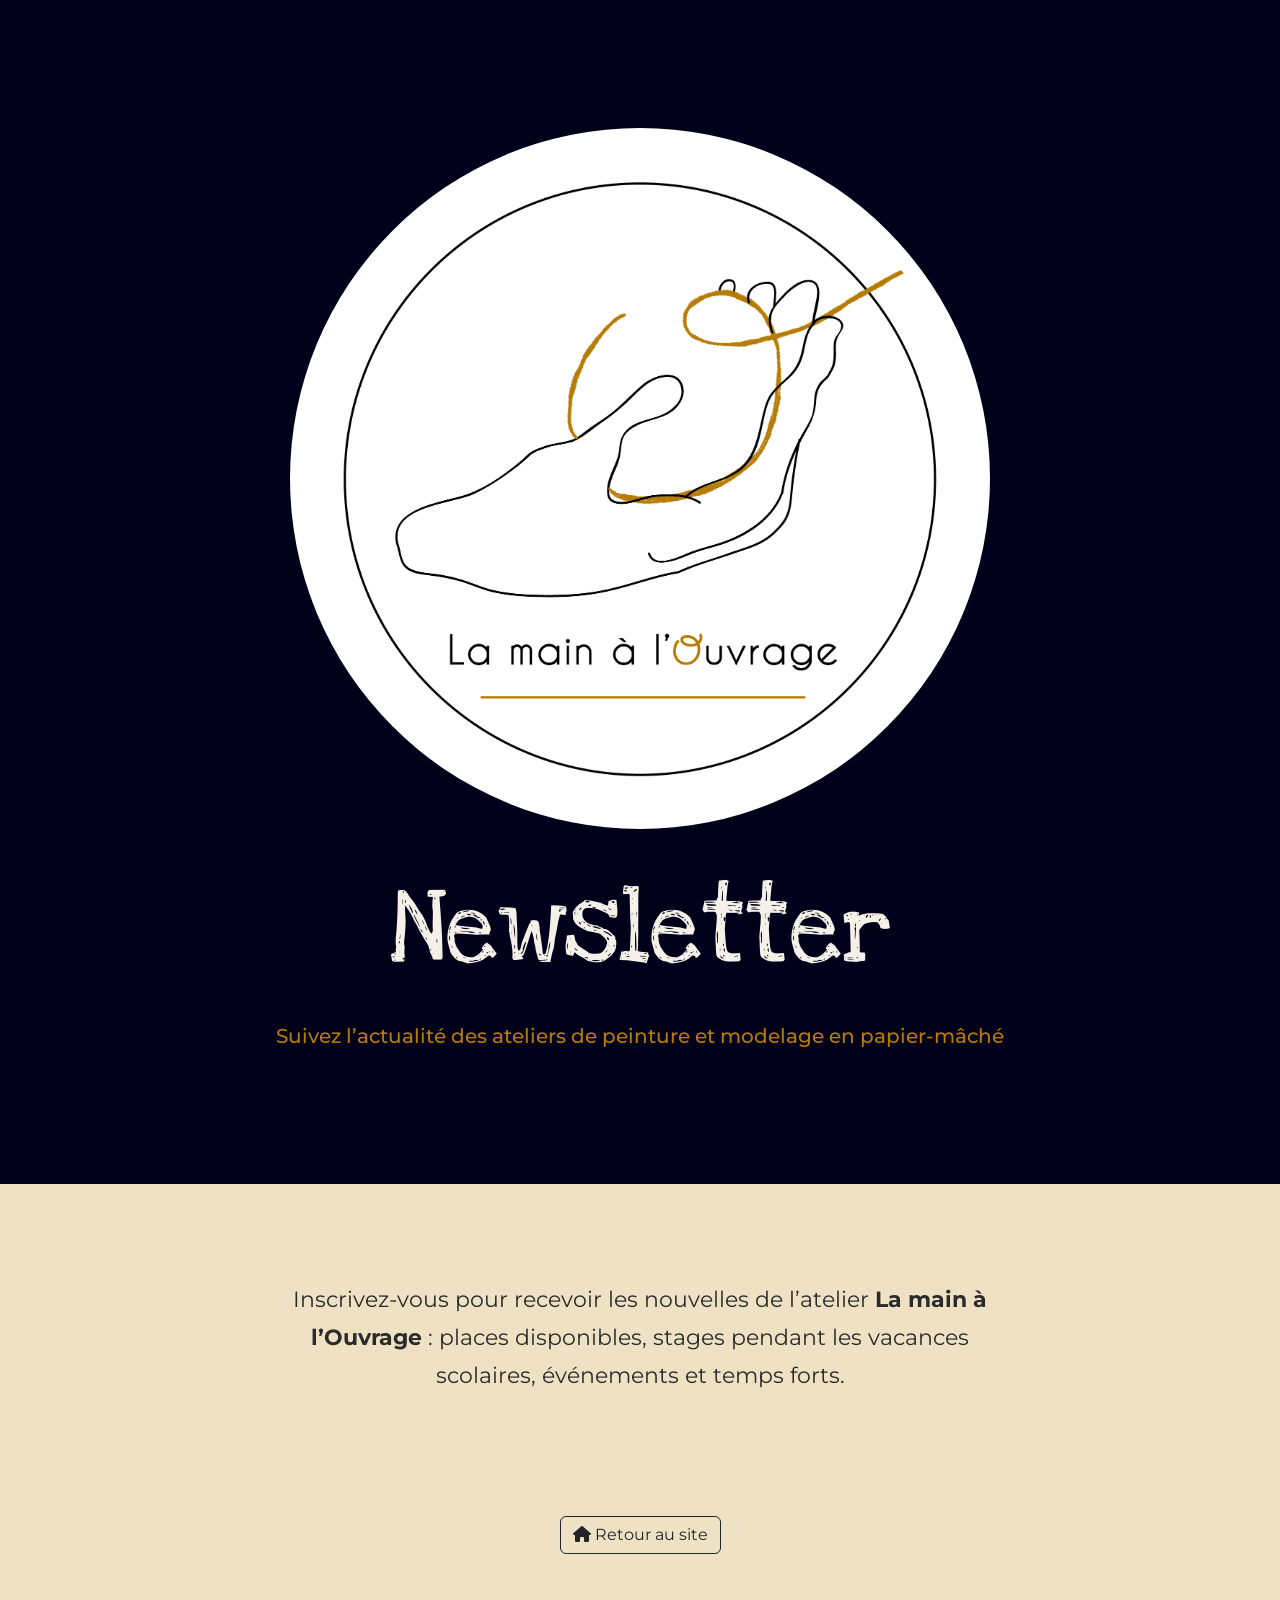
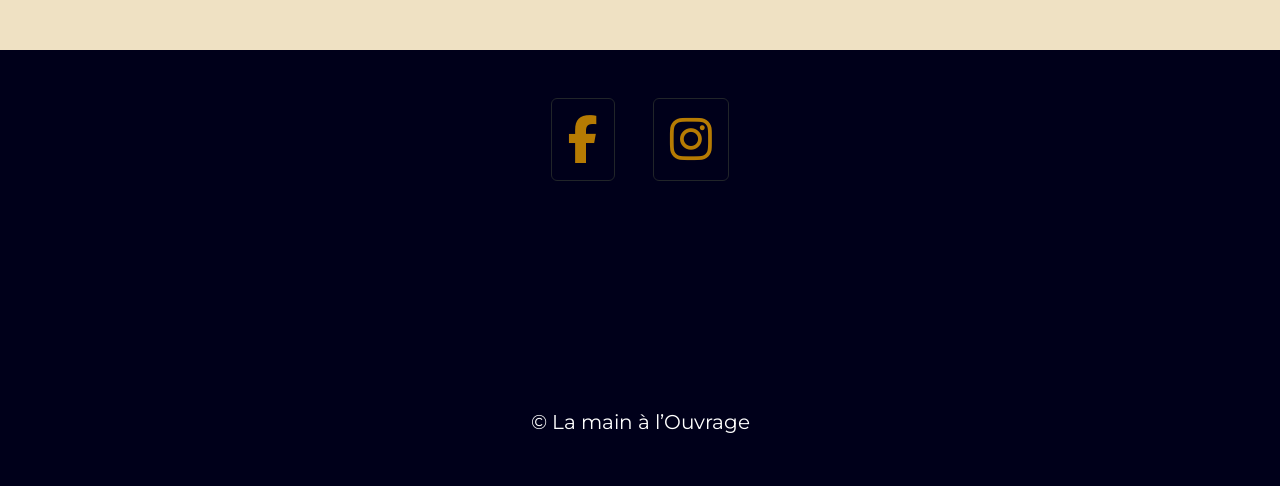
<file: newsletter.html>
<!doctype html>
<html lang="fr">
<head>
  <meta charset="utf-8">
  <title>Newsletter – La main à l’Ouvrage</title>
  <meta name="viewport" content="width=device-width, initial-scale=1">
  <meta name="description" content="Inscrivez-vous à la newsletter de l’atelier La main à l’Ouvrage (peinture et modelage en papier-mâché, Langon).">
  <meta property="og:title" content="Newsletter – La main à l’Ouvrage">
  <meta property="og:description" content="Inscrivez-vous à la newsletter de l’atelier La main à l’Ouvrage pour suivre l’actualité des ateliers de peinture et modelage en papier-mâché.">
  <meta property="og:image" content="https://lamainalouvrage.fr/img/logo_lmao.png">
  <meta property="og:type" content="website">
  <link href="./css/bootstrap.min.css" rel="stylesheet">
  <link rel="stylesheet" href="https://cdnjs.cloudflare.com/ajax/libs/font-awesome/6.5.1/css/all.min.css">
  <link href="./css/style.css" rel="stylesheet">
</head>

<body>

<header id="accueil" class="section-hero">
  <div class="container">
    <div class="row justify-content-center">
      <div class="col-12 text-center">
        <img src="./img/logo_lmao.png" class="img-fluid logo mb-4" alt="Logo La main à l’Ouvrage">
        <h1 class="p-2 p-md-3 m-2 m-md-3">Newsletter</h1>
        <h5>Suivez l’actualité des ateliers de peinture et modelage en papier-mâché</h5>
      </div>
    </div>
  </div>
</header>

<section class="section-ateliers">
  <div class="container">
    <div class="row justify-content-center">
      <div class="col-12 col-lg-8 text-center">
        <p>Inscrivez-vous pour recevoir les nouvelles de l’atelier <strong>La main à l’Ouvrage</strong> : places disponibles, stages pendant les vacances scolaires, événements et temps forts.</p>
      </div>
    </div>
    <div class="row justify-content-center mt-4">
      <div class="col-12 col-lg-8">
        <iframe data-w-type="embedded" frameborder="0" scrolling="no" marginheight="0" marginwidth="0" src="https://116k8.mjt.lu/wgt/116k8/sx8k/form?c=2d9c9ed1" width="100%" style="height: 0;"></iframe>
      </div>
    </div>
    <div class="row justify-content-center mt-5">
      <div class="col-12 text-center">
        <a href="./index.html" class="btn btn-outline-dark"><i class="fa-solid fa-house" aria-hidden="true"></i> Retour au site</a>
      </div>
    </div>
  </div>
</section>

<section id="contact" class="section-contact py-5">
  <div class="container text-center">
    <div class="row social">
      <div class="col-12">
        <a href="https://www.facebook.com/lamainalOuvrage" target="_blank" class="btn btn-outline-dark mx-3 p-3" aria-label="Facebook">
          <i class="fa-brands fa-facebook-f fa-3x" aria-hidden="true"></i>
        </a>
        <a href="https://www.instagram.com/idi_lamainalouvrage/" target="_blank" class="btn btn-outline-dark mx-3 p-3" aria-label="Instagram">
          <i class="fa-brands fa-instagram fa-3x" aria-hidden="true"></i>
        </a>
      </div>
    </div>
    <div class="row">
      <div class="col-12 footer">
        <small>© La main à l’Ouvrage</small>
      </div>
    </div>
  </div>
</section>

<script src="./js/bootstrap.bundle.min.js"></script>
<script type="text/javascript" src="https://app.mailjet.com/pas-nc-embedded-v2.js"></script>
</body>
</html>
</file>
<file: css/style.css>
@import url('https://fonts.googleapis.com/css2?family=Love+Ya+Like+A+Sister&family=Montserrat:wght@300;400;600&display=swap');

:root {
  --ocre: #B67B03;
  --ocre-soft: #EFE1C3;
  --bleu: #00001A;
  --bleu-soft: #2A2A4A;
  --brun: #6B0A0D;
  --brun-soft: #A13A3D;
  --fond-clair: #F6F1E8;
  --texte: #2B2B2B;
}
/* Warning -> Ocre */
.text-warning { color: var(--ocre) !important; }
.bg-warning { background-color: var(--ocre) !important; }
.btn-warning { background-color: var(--ocre) !important; border-color: var(--ocre) !important; color: white !important; }

/* Danger -> Brun */
.text-danger { color: var(--brun-soft) !important; }
.bg-danger { background-color: var(--brun-soft) !important; }
.btn-danger { background-color: var(--brun-soft) !important; border-color: var(--brun-soft) !important; }

/* Primary -> Bleu */
.text-primary { color: var(--bleu-soft) !important; }
.bg-primary { background-color: var(--bleu-soft) !important; }
.btn-primary { background-color: var(--bleu-soft) !important; border-color: var(--bleu-soft) !important; }

/* Info -> Brun */
.text-info { color: var(--brun) !important; }
.bg-info { background-color: var(--brun) !important; }
.btn-info { background-color: var(--brun) !important; border-color: var(--brun) !important; color: white !important; }

/* Success -> Bleu fonce */
.text-success { color: var(--bleu) !important; }
.bg-success { background-color: var(--bleu) !important; }
.btn-success { background-color: var(--bleu) !important; border-color: var(--bleu) !important; }

a {
  color: var(--ocre);
  text-decoration-color: var(--ocre);
}
a:hover, a:focus {
  color: var(--brun-soft);
  text-decoration-color: var(--brun-soft);
}

p, li {
  line-height: 1.7;
}

body {
  font-family: "Montserrat", sans-serif;
  background: var(--fond-clair);
  color: var(--texte);
  scroll-behavior: smooth;
  font-size: 1.4rem;
}
.container, .container-fluid {
    overflow: hidden;
}
section {
  padding: 6rem 0;
}

/* NAVBAR */
.navbar {
  background: var(--bleu);
}

.navbar .container {
  max-width: 1600px;
}

.navbar a {
  color: white !important;
}

.navbar a.active {
  color: var(--ocre) !important;
}

a.navbar-brand {
  font-family: "Love Ya Like A Sister", cursive;
}

.navbar-nav .nav-link {
  font-size: 1rem;
  white-space: nowrap;
}
h1, h2, h3, h4 {
  font-family: "Love Ya Like A Sister", cursive;
  font-size: 4rem;
  margin-top: 2rem;
  margin-bottom: 1rem;
}

h1 {
  font-size: clamp(2.5rem, 8vw, 7rem);
}
h2 {
  font-size: clamp(2.2rem, 6vw, 5rem);
  color: var(--ocre) !important;
  margin-top: 4rem;
  margin-bottom: 3rem;
}
h3 {
  font-size: clamp(2rem, 5vw, 4rem);
  margin-top: 3rem;
  margin-bottom: 5rem;
}
h4 {
  font-size: clamp(1.6rem, 4vw, 3rem);
}
.section-hero {
  background: var(--bleu);
  color: var(--fond-clair);
  padding: 8rem 1rem;
}

.logo {
  width: 100% !important; /* Force l'image à respecter le container */
  max-width: 700px !important; 
  height: auto !important;
  background: white;
  padding: 1rem;
  border-radius: 50%;
  display: block;
  margin-left: auto;
  margin-right: auto;
}

@media (max-width: 576px) {
  .logo {
    max-width: 200px !important;
  }
}

h5 {
  color: var(--ocre);
  
}

div.agenda, div.inscription, div.tarifs, div.apropos {
  margin-bottom: 6rem;
}

h2, h3, h4 {
    display: inline-block; /* L'effet élastique rend mieux sur un bloc en ligne */
    width: 100%;           /* Mais on garde la largeur pour le titre */
    transition: transform 0.3s ease;
    overflow: visible; 
}

.animate__rubberBand {
    animation-duration: 13s;
}



.section-ateliers {
  background: var(--ocre-soft);
}

.highlight-list li {
  margin-bottom: 0.5rem;
}

/* TEAM */
.team-img {
  width: 100%;
  /* aspect-ratio: 1 / 1; */
  object-fit: cover;
  border-radius: 35px;
}

.section-offres {
  background: var(--bleu);
  color: var(--fond-clair);
}

.section-offres h2,
.section-offres h4 {
  color: var(--ocre);
}

.section-artiste, .section-agenda {
  background: var(--brun-soft);
  color: var(--fond-clair);
}

.section-artiste h2,
.section-artiste h4 {
  color: var(--fond-clair);
}

.section-equipe {
  background: var(--bleu-soft);
  color: var(--fond-clair);
}

.section-contact {
  background: var(--bleu);
  color: white;
  padding: 2rem 0;
}

.section-contact a {
  color: var(--ocre);
}

div.footer {
  margin-top: 7rem;
}

div.social {
  margin-bottom: 7rem;
}

/* ====== Agenda "fusion" (styles scopés sous .agenda-fusion) ====== */
.agenda-fusion {
  --ag-bordeaux: #7a1d1f;   /* ateliers adultes hebdo            */
  --ag-brique: #a8352f;     /* ateliers adultes "semaine paire"  */
  --ag-ocre: #c8941e;       /* enfants / ados hebdo              */
  --ag-ocre-clair: #ddb259; /* enfants / ados / samedi (paire)   */
  --ag-cream-card: #f6e7cf; /* texte sur cartes                  */
  --ag-header-bg: #fdf7ee;
  --ag-header-ink: #4f2d2a;

  font-family: "Courier Prime", ui-monospace, monospace;
  padding: 34px 20px;
  border-radius: 18px;
  background-color: #f1e4d3;
  background-image:
    radial-gradient(120% 90%  at 8% 12%,  rgba(168,53,47,.38), transparent 42%),
    radial-gradient(120% 90%  at 92% 10%, rgba(200,148,30,.30), transparent 45%),
    radial-gradient(140% 120% at 25% 96%, rgba(122,29,31,.28), transparent 50%),
    radial-gradient(140% 120% at 82% 90%, rgba(208,150,80,.26), transparent 48%),
    radial-gradient(100% 100% at 50% 50%, rgba(255,248,238,.22), transparent 60%);
}

.agenda-fusion .agenda-day-header {
  font-family: "Cinzel", serif;
  text-transform: uppercase;
  letter-spacing: .18em;
  font-size: 1.3rem;
  font-weight: 600;
  color: var(--ag-header-ink);
  background: var(--ag-header-bg);
  border: 1px solid rgba(79,45,42,.18);
  border-radius: 12px;
  padding: .55rem .25rem;
  text-align: center;
  box-shadow: 0 2px 6px rgba(0,0,0,.08);
  margin-bottom: 1rem;
}

.agenda-fusion .agenda-cards {
  display: flex;
  flex-direction: column;
  gap: .75rem;
}

.agenda-fusion .agenda-card {
  border-radius: 8px;
  padding: .7rem .5rem;
  text-align: center;
  color: var(--ag-cream-card);
  line-height: 1.55;
  font-size: .82rem;
  letter-spacing: .02em;
  box-shadow: 0 2px 5px rgba(0,0,0,.18);
}
.agenda-fusion .agenda-card span { display: block; }
.agenda-fusion .agenda-card .ac-heure { font-weight: 700; margin-bottom: .1rem; }
.agenda-fusion .agenda-card i { margin-right: .35rem; }

.agenda-fusion .agenda-card--adulte       { background: var(--ag-bordeaux);   }
.agenda-fusion .agenda-card--paire        { background: var(--ag-brique);     }
.agenda-fusion .agenda-card--enfant       { background: var(--ag-ocre);       }
.agenda-fusion .agenda-card--enfant-paire { background: var(--ag-ocre-clair); }

/* Espace "pause déjeuner" entre le matin et l'après-midi du samedi */
.agenda-fusion .agenda-gap { height: 1.6rem; }

/* Petite légende */
.agenda-fusion .agenda-legende {
  margin-top: 1.4rem;
  color: #5a3530;
  font-size: .85rem;
  text-align: center;
}
.agenda-fusion .agenda-legende .pastille {
  display: inline-block;
  width: .85rem;
  height: .85rem;
  border-radius: 50%;
  vertical-align: -1px;
  margin: 0 .25rem 0 .9rem;
  box-shadow: 0 1px 2px rgba(0,0,0,.2);
}
</file>
